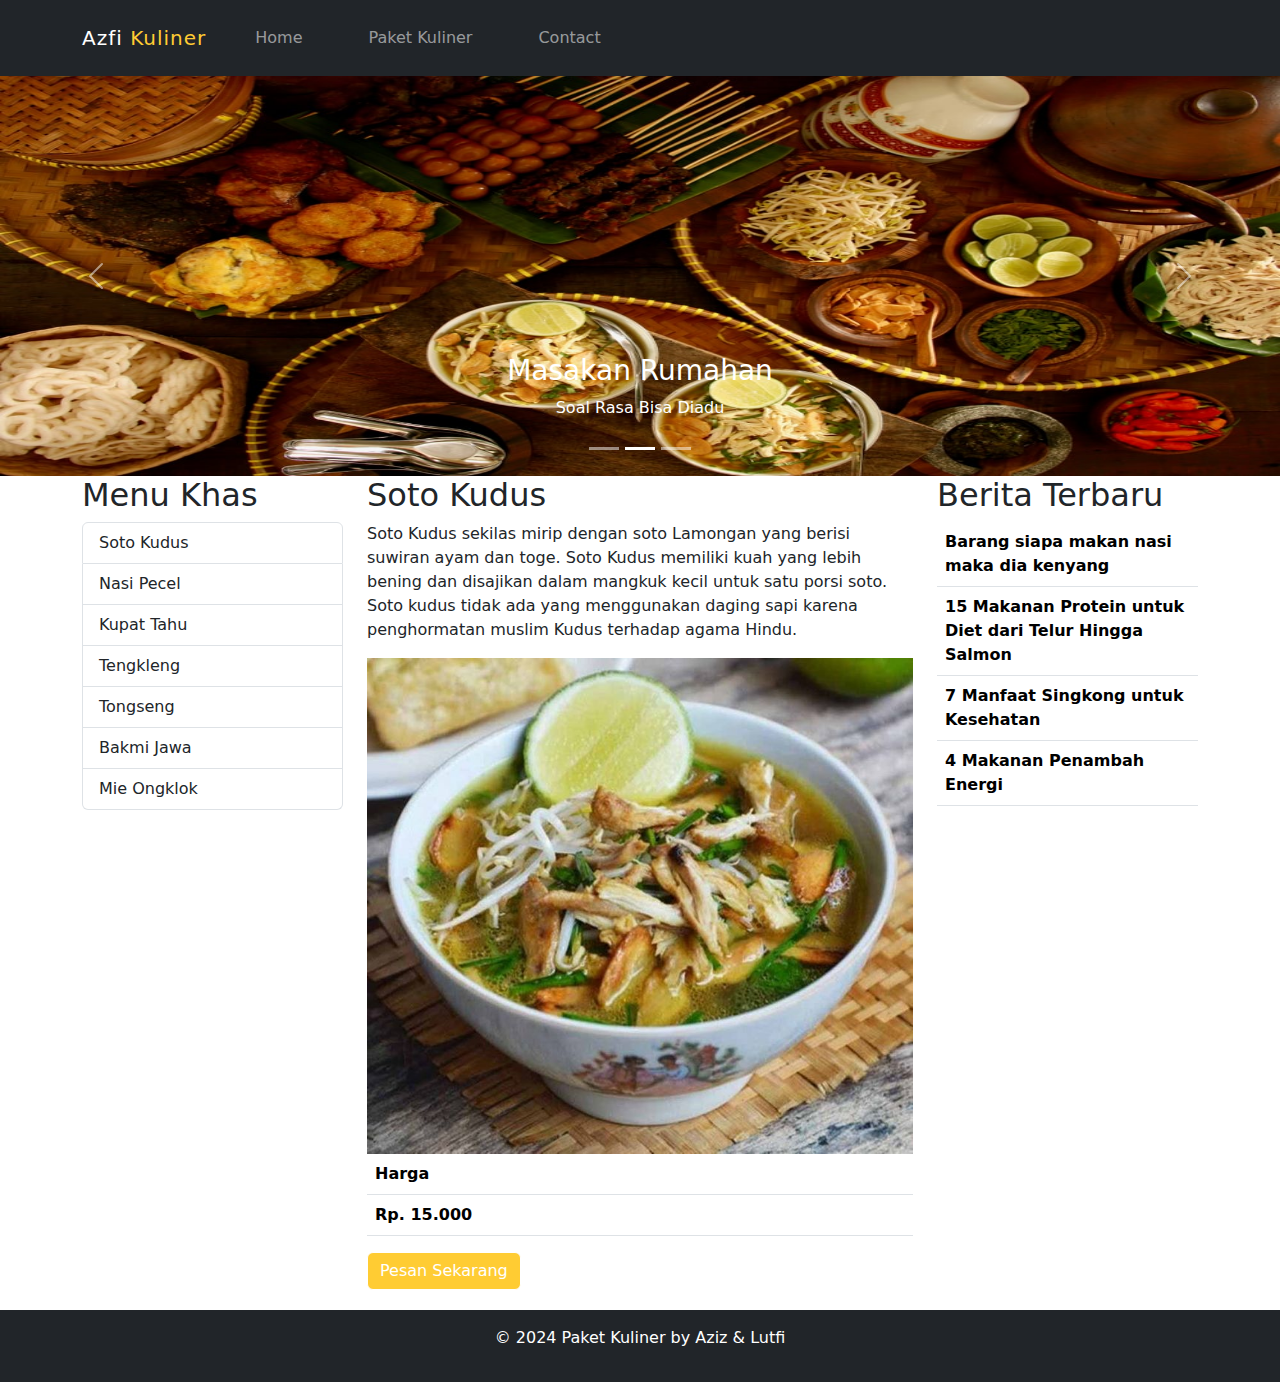
<file: index.html>
<!DOCTYPE html>
<html lang="en">

<head>
    <meta charset="UTF-8">
    <meta name="viewport" content="width=device-width, initial-scale=1.0">
    <title>Azfi Kuliner</title>
    <link rel="stylesheet" href="tampilan.css">
    <link href="https://cdn.jsdelivr.net/npm/bootstrap@5.3.3/dist/css/bootstrap.min.css" rel="stylesheet"
        integrity="sha384-QWTKZyjpPEjISv5WaRU9OFeRpok6YctnYmDr5pNlyT2bRjXh0JMhjY6hW+ALEwIH" crossorigin="anonymous">
    <script src="https://cdn.jsdelivr.net/npm/@popperjs/core@2.11.8/dist/umd/popper.min.js"
        integrity="sha384-I7E8VVD/ismYTF4hNIPjVp/Zjvgyol6VFvRkX/vR+Vc4jQkC+hVqc2pM8ODewa9r"
        crossorigin="anonymous"></script>
    <script src="https://cdn.jsdelivr.net/npm/bootstrap@5.3.3/dist/js/bootstrap.min.js"
        integrity="sha384-0pUGZvbkm6XF6gxjEnlmuGrJXVbNuzT9qBBavbLwCsOGabYfZo0T0to5eqruptLy"
        crossorigin="anonymous"></script>
    <script>
        function showMenu(id) {
            var menu = document.getElementById(id);
            var menus = document.querySelectorAll('.menu-detail');
            menus.forEach(function (item) {
                if (item.id === id) {
                    item.style.display = 'block';
                } else {
                    item.style.display = 'none';
                }
            });
        }
    </script>
</head>

<body onload="showMenu('soto-kudus')">
    <header>
        <nav class="navbar navbar-expand-lg navbar-dark bg-dark">
            <div class="container">
                <a class="navbar-brand" href="#">Azfi <span>Kuliner</span></a>
                <button class="navbar-toggler" type="button" data-bs-toggle="collapse" data-bs-target="#navbarNav"
                    aria-controls="navbarNav" aria-expanded="false" aria-label="Toggle navigation">
                    <span class="navbar-toggler-icon"></span>
                </button>
                <div class="collapse navbar-collapse" id="navbarNav">
                    <ul class="navbar-nav">
                        <li class="nav-item">
                            <a class="nav-link" href="#">Home</a>
                        </li>
                        <li class="nav-item">
                            <a class="nav-link" href="paket_kuliner.html">Paket Kuliner</a>
                        </li>
                        <li class="nav-item">
                            <a class="nav-link" href="#">Contact</a>
                        </li>
                    </ul>
                </div>
            </div>
        </nav>
    </header>

    <div id="demo2" class="carousel slide" data-bs-ride="carousel">
        <div class="carousel-indicators">
            <button type="button" data-bs-target="#demo2" data-bs-slide-to="0" class=""></button>
            <button type="button" data-bs-target="#demo2" data-bs-slide-to="1" class="active"
                aria-current="true"></button>
            <button type="button" data-bs-target="#demo2" data-bs-slide-to="2" class=""></button>
        </div>
        <div class="carousel-inner">
            <div class="carousel-item">
                <img src="images/food.jpg" alt="food" class="d-block w-100 carousel-img">
                <div class="carousel-caption">
                    <h3>Makanan Khas</h3>
                    <p>Cita Rasa Lezat dan autentik</p>
                </div>
            </div>
            <div class="carousel-item active">
                <img src="images/makanan.jpg" alt="makanan" class="d-block w-100 carousel-img">

                <div class="carousel-caption">
                    <h3>Masakan Rumahan</h3>
                    <p>Soal Rasa Bisa Diadu</p>
                </div>
            </div>
            <div class="carousel-item">
                <img src="images/traditional.jpg" alt="traditional" class="d-block w-100 carousel-img">
                <div class="carousel-caption">
                    <h3>Dimasak Secara Tradisional</h3>
                    <p>Rasa yang khas, pastinya istimewa</p>
                </div>
            </div>
        </div>
        <button class="carousel-control-prev" type="button" data-bs-target="#demo2" data-bs-slide="prev"
            style="cursor:pointer">
            <span class="carousel-control-prev-icon"></span>
        </button>
        <button class="carousel-control-next" type="button" data-bs-target="#demo2" data-bs-slide="next"
            style="cursor:pointer">
            <span class="carousel-control-next-icon"></span>
        </button>
    </div>

    <div class="container">
        <div class="row">
            <div class="col-lg-3">
                <h2>Menu Khas</h2>
                <ul class="list-group">
                    <li class="list-group-item" onclick="showMenu('soto-kudus')">Soto Kudus</li>
                    <li class="list-group-item" onclick="showMenu('nasi-pecel')">Nasi Pecel</a></li>
                    <li class="list-group-item" onclick="showMenu('kupat-tahu')">Kupat Tahu</li>
                    <li class="list-group-item" onclick="showMenu('tengkleng')">Tengkleng</li>
                    <li class="list-group-item" onclick="showMenu('tongseng')">Tongseng</li>
                    <li class="list-group-item" onclick="showMenu('bakmi-jawa')">Bakmi Jawa</li>
                    <li class="list-group-item" onclick="showMenu('mie-ongklok')">Mie Ongklok</li>
                </ul>
            </div>
            <div class="col-lg-6 menu-detail" id="soto-kudus">
                <h2>Soto Kudus</h2>
                <p>Soto Kudus sekilas mirip dengan soto Lamongan yang berisi suwiran ayam dan toge. Soto Kudus
                    memiliki
                    kuah yang lebih bening dan disajikan dalam mangkuk kecil untuk satu porsi soto. Soto kudus tidak
                    ada
                    yang menggunakan daging sapi karena penghormatan muslim Kudus terhadap agama Hindu.</p>
                <img src="images/soto kudus.jpg" class="img-fluid" alt="Soto Kudus">
                <table class="table">
                    <thead>
                        <th scope="col">Harga</th>
                        </tr>
                    </thead>
                    <tbody>
                        <tr>
                            <th scope="row">Rp. 15.000</th>
                        </tr>
                    </tbody>
                </table>
                <button class="btn btn-primary btn-pesan" style="background-color:#ffcc33; border-color: white;">Pesan Sekarang</button>
            </div>
            <div class="col-lg-6 menu-detail" id="nasi-pecel">
                <h2>Nasi Pecel</h2>
                <p>Nasi pecel termasuk makanan khas Jawa Tengah yang sangat populer. Nasi pecel juga terkenal di
                    Yogyakarta dan Jawa Timur. Dalam bahasa Jawa, pecel dapat diartikan sebagai 'tumbuk' atau
                    'dihancurkan dengan cara ditumbuk'. Satu porsi nasi pecel biasanya berisi nasi, sayuran rebus,
                    dengan siraman bumbu kacang yang pedas.
                </p>
                <img src="images/nasi pecel.jpg" class="img-fluid" alt="Soto Kudus">
                <table class="table">
                    <thead>
                        <th scope="col">Harga</th>
                        </tr>
                    </thead>
                    <tbody>
                        <tr>
                            <th scope="row">Rp. 12.000</th>
                        </tr>
                    </tbody>
                </table>
                <button class="btn btn-primary btn-pesan" style="background-color:#ffcc33; border-color: white;">Pesan Sekarang</button>
            </div>
            <div class="col-lg-6 menu-detail" id="kupat-tahu">
                <h2>Kupat Tahu</h2>
                <p>Kupat tahu merupakan makanan khas Jawa Tengah yang berasal dari Solo dan Magelang. Kupat tahu berisi
                    ketupat, tahu yang telah digoreng, irisan kol, tauge, bakwa dan juga bumbu kacang.</p>
                <img src="images/kupat tahu.jpg" class="img-fluid" alt="Soto Kudus">
                <table class="table">
                    <thead>
                        <th scope="col">Harga</th>
                        </tr>
                    </thead>
                    <tbody>
                        <tr>
                            <th scope="row">Rp. 11.000</th>
                        </tr>
                    </tbody>
                </table>
                <button class="btn btn-primary btn-pesan" style="background-color:#ffcc33; border-color: white;">Pesan Sekarang</button>
            </div>
            <div class="col-lg-6 menu-detail" id="tengkleng">
                <h2>Tengkleng</h2>
                <p>Tengkleng merupakan olahan tulang kambing berkuah mirip dengan gulai kambing. Tengkleng berisi olahan
                    tulang kaki, kepala dengan daging yang masih sedikit menempel di permukaannya. Bentuk fisik dari
                    tengkleng hampir mirip dengan gulai kambing, tetapi kuahnya lebih encer ada juga tengkleng dengan
                    sedikit kuah.</p>
                <img src="images/tengkleng.jpg" class="img-fluid" alt="Tengkleng">
                <table class="table">
                    <thead>
                        <th scope="col">Harga</th>
                        </tr>
                    </thead>
                    <tbody>
                        <tr>
                            <th scope="row">Rp. 19.000</th>
                        </tr>
                    </tbody>
                </table>
                <button class="btn btn-primary btn-pesan" style="background-color:#ffcc33; border-color: white;">Pesan Sekarang</button>
            </div>
            <div class="col-lg-6 menu-detail" id="tongseng">
                <h2>Tongseng</h2>
                <p>Tongseng dianggap sebagai makanan khas daerah Solo, Magelang dan sekitarnya. Makanan khas Jawa Tengah
                    ini juga mirip dengan gulai, namun memiliki rasa yang lebih tajam. Tongseng dibuat dengan
                    menggunakan daging yang masih melekat pada tulang, terutama tulang iga dan tulang belakang.</p>
                <img src="images/tongseng.jpg" class="img-fluid" alt="Tongseng">
                <table class="table">
                    <thead>
                        <th scope="col">Harga</th>
                        </tr>
                    </thead>
                    <tbody>
                        <tr>
                            <th scope="row">Rp. 19.000</th>
                        </tr>
                    </tbody>
                </table>
                <button class="btn btn-primary btn-pesan" style="background-color:#ffcc33; border-color: white;">Pesan Sekarang</button>
            </div>
            <div class="col-lg-6 menu-detail" id="bakmi-jawa">
                <h2>Bakmi Jawa</h2>
                <p>Bakmi Jawa atau mi Jawa adalah bakmi rebus yang dimasak dengan bumbu khas masakan Jawa. Kebanyakan
                    bakmi Jawa adalah bakmi rebus. Namun, ada juga variasi mi goreng dari bakmi Jawa. Makanan khas Jawa
                    Tengah ini dimasak di atas tungku tanah liat (anglo) dan api arang. </p>
                <img src="images/bakmi jawa.jpg" class="img-fluid" alt="Bakmi Jawa">
                <table class="table">
                    <thead>
                        <th scope="col">Harga</th>
                        </tr>
                    </thead>
                    <tbody>
                        <tr>
                            <th scope="row">Rp. 17.000</th>
                        </tr>
                    </tbody>
                </table>
                <button class="btn btn-primary btn-pesan" style="background-color:#ffcc33; border-color: white;">Pesan Sekarang</button>
            </div>
            <div class="col-lg-6 menu-detail" id="mie-ongklok">
                <h2>Mie Ongklok</h2>
                <p>Bakmi Jawa atau mi Jawa adalah bakmi rebus yang dimasak dengan bumbu khas masakan Jawa. Kebanyakan
                    bakmi Jawa adalah bakmi rebus. Namun, ada juga variasi mi goreng dari bakmi Jawa. Makanan khas Jawa
                    Tengah ini dimasak di atas tungku tanah liat (anglo) dan api arang. </p>
                <img src="images/mie ongklok.jpg" class="img-fluid" alt="Mie Ongklok">
                <table class="table">
                    <thead>
                        <th scope="col">Harga</th>
                        </tr>
                    </thead>
                    <tbody>
                        <tr>
                            <th scope="row">Rp. 18.000</th>
                        </tr>
                    </tbody>
                </table>
                <button class="btn btn-primary btn-pesan" style="background-color:#ffcc33; border-color: white;">Pesan Sekarang</button>
            </div>
            <div class="col-lg-3">
                <h2>Berita Terbaru</h2>
                <table class="table">
                    <tbody>
                        <tr>
                            <th scope="row">Barang siapa makan nasi maka dia kenyang</th>
                        </tr>
                        <tr>
                            <th scope="row">15 Makanan Protein untuk Diet dari Telur Hingga Salmon</th>
                        </tr>
                        <tr>
                            <th scope="row">7 Manfaat Singkong untuk Kesehatan</th>
                        </tr>
                        <tr>
                            <th scope="row">4 Makanan Penambah Energi</th>
                        </tr>
                    </tbody>
                </table>
            </div>
        </div>
    </div>
    
    <footer class="bg-dark text-white text-center py-3">
        <div class="container">
            <p>&copy; 2024 Paket Kuliner by Aziz & Lutfi</p>
        </div>
    </footer>
    </div>
</body>
</html>
</file>
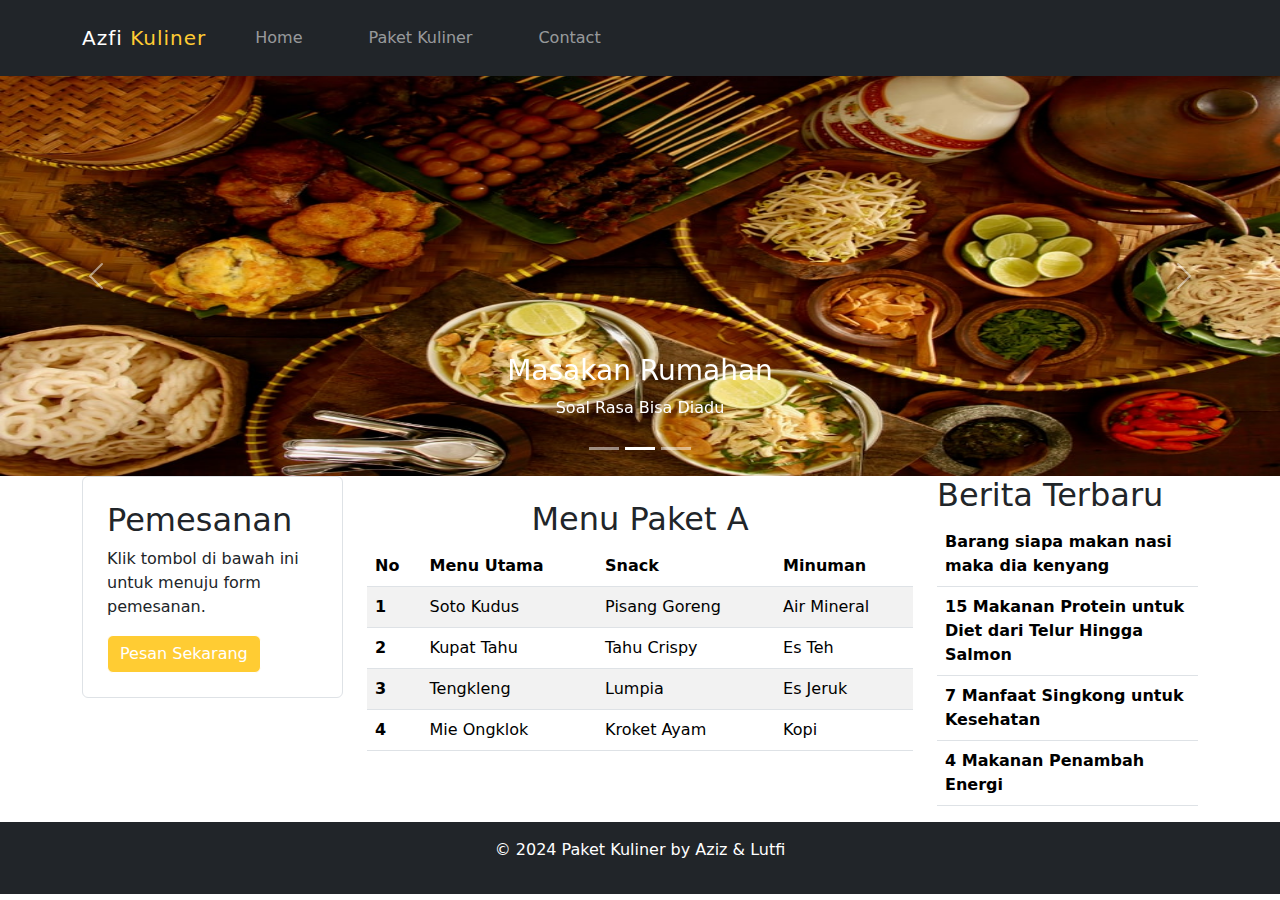
<file: detail_paket.html>
<!DOCTYPE html>
<html lang="en">

<head>
    <meta charset="UTF-8">
    <meta name="viewport" content="width=device-width, initial-scale=1.0">
    <title>Paket Azfi Kuliner</title>
    <link rel="stylesheet" href="tampilan.css">
    <link href="https://cdn.jsdelivr.net/npm/bootstrap@5.3.3/dist/css/bootstrap.min.css" rel="stylesheet"
        integrity="sha384-QWTKZyjpPEjISv5WaRU9OFeRpok6YctnYmDr5pNlyT2bRjXh0JMhjY6hW+ALEwIH" crossorigin="anonymous">
    <script src="https://cdn.jsdelivr.net/npm/@popperjs/core@2.11.8/dist/umd/popper.min.js"
        integrity="sha384-I7E8VVD/ismYTF4hNIPjVp/Zjvgyol6VFvRkX/vR+Vc4jQkC+hVqc2pM8ODewa9r"
        crossorigin="anonymous"></script>
    <script src="https://cdn.jsdelivr.net/npm/bootstrap@5.3.3/dist/js/bootstrap.min.js"
        integrity="sha384-0pUGZvbkm6XF6gxjEnlmuGrJXVbNuzT9qBBavbLwCsOGabYfZo0T0to5eqruptLy"
        crossorigin="anonymous"></script>
</head>

<body>
    <header>
        <nav class="navbar navbar-expand-lg navbar-dark bg-dark">
            <div class="container">
                <a class="navbar-brand" href="index.html">Azfi <span>Kuliner</span></a>
                <button class="navbar-toggler" type="button" data-bs-toggle="collapse" data-bs-target="#navbarNav"
                    aria-controls="navbarNav" aria-expanded="false" aria-label="Toggle navigation">
                    <span class="navbar-toggler-icon"></span>
                </button>
                <div class="collapse navbar-collapse" id="navbarNav">
                    <ul class="navbar-nav">
                        <li class="nav-item">
                            <a class="nav-link" href="index.html">Home</a>
                        </li>
                        <li class="nav-item">
                            <a class="nav-link" href="paket_kuliner.html">Paket Kuliner</a>
                        </li>
                        <li class="nav-item">
                            <a class="nav-link" href="#">Contact</a>
                        </li>
                    </ul>
                </div>
            </div>
        </nav>
    </header>

    <div id="demo2" class="carousel slide" data-bs-ride="carousel">
        <div class="carousel-indicators">
            <button type="button" data-bs-target="#demo2" data-bs-slide-to="0" class=""></button>
            <button type="button" data-bs-target="#demo2" data-bs-slide-to="1" class="active"
                aria-current="true"></button>
            <button type="button" data-bs-target="#demo2" data-bs-slide-to="2" class=""></button>
        </div>
        <div class="carousel-inner">
            <div class="carousel-item">
                <img src="images/food.jpg" alt="food" class="d-block w-100 carousel-img">
                <div class="carousel-caption">
                    <h3>Makanan Khas</h3>
                    <p>Cita Rasa Lezat dan autentik</p>
                </div>
            </div>
            <div class="carousel-item active">
                <img src="images/makanan.jpg" alt="makanan" class="d-block w-100 carousel-img">

                <div class="carousel-caption">
                    <h3>Masakan Rumahan</h3>
                    <p>Soal Rasa Bisa Diadu</p>
                </div>
            </div>
            <div class="carousel-item">
                <img src="images/traditional.jpg" alt="traditional" class="d-block w-100 carousel-img">
                <div class="carousel-caption">
                    <h3>Dimasak Secara Tradisional</h3>
                    <p>Rasa yang khas, pastinya istimewa</p>
                </div>
            </div>
        </div>
        <button class="carousel-control-prev" type="button" data-bs-target="#demo2" data-bs-slide="prev"
            style="cursor:pointer">
            <span class="carousel-control-prev-icon"></span>
        </button>
        <button class="carousel-control-next" type="button" data-bs-target="#demo2" data-bs-slide="next"
            style="cursor:pointer">
            <span class="carousel-control-next-icon"></span>
        </button>
    </div>

    <div class="container">
        <div class="row">
            <div class="col-lg-3">
                <div class="p-4 border rounded">
                    <h2>Pemesanan</h2>
                    <p>Klik tombol di bawah ini untuk menuju form pemesanan.</p>
                    <button class="btn btn-primary" style="background-color:#ffcc33; border-color: white;">Pesan Sekarang</button>
                </div>
            </div>
            <div class="col-lg-6">
                <h2 class="text-center mt-4">Menu Paket A</h2>
                <div class="table-responsive">
                    <table class="table table-striped">
                        <thead>
                            <tr>
                                <th scope="col">No</th>
                                <th scope="col">Menu Utama</th>
                                <th scope="col">Snack</th>
                                <th scope="col">Minuman</th>
                            </tr>
                        </thead>
                        <tbody>
                            <tr>
                                <th scope="row">1</th>
                                <td>Soto Kudus</td>
                                <td>Pisang Goreng</td>
                                <td>Air Mineral</td>
                            </tr>
                            <tr>
                                <th scope="row">2</th>
                                <td>Kupat Tahu</td>
                                <td>Tahu Crispy</td>
                                <td>Es Teh</td>
                            </tr>
                            <tr>
                                <th scope="row">3</th>
                                <td>Tengkleng</td>
                                <td>Lumpia</td>
                                <td>Es Jeruk</td>
                            </tr>
                            <tr>
                                <th scope="row">4</th>
                                <td>Mie Ongklok</td>
                                <td>Kroket Ayam</td>
                                <td>Kopi</td>
                            </tr>
                        </tbody>
                    </table>
                </div>
            </div>

            <div class="col-lg-3">
                <h2>Berita Terbaru</h2>
                <table class="table">
                    <tbody>
                        <tr>
                            <th scope="row">Barang siapa makan nasi maka dia kenyang</th>
                        </tr>
                        <tr>
                            <th scope="row">15 Makanan Protein untuk Diet dari Telur Hingga Salmon</th>
                        </tr>
                        <tr>
                            <th scope="row">7 Manfaat Singkong untuk Kesehatan</th>
                        </tr>
                        <tr>
                            <th scope="row">4 Makanan Penambah Energi</th>
                        </tr>
                    </tbody>
                </table>
            </div>
        </div>
    </div>

    <footer class="bg-dark text-white text-center py-3">
        <div class="container">
            <p>&copy; 2024 Paket Kuliner by Aziz & Lutfi</p>
        </div>
    </footer>
</body>
</html>
</file>
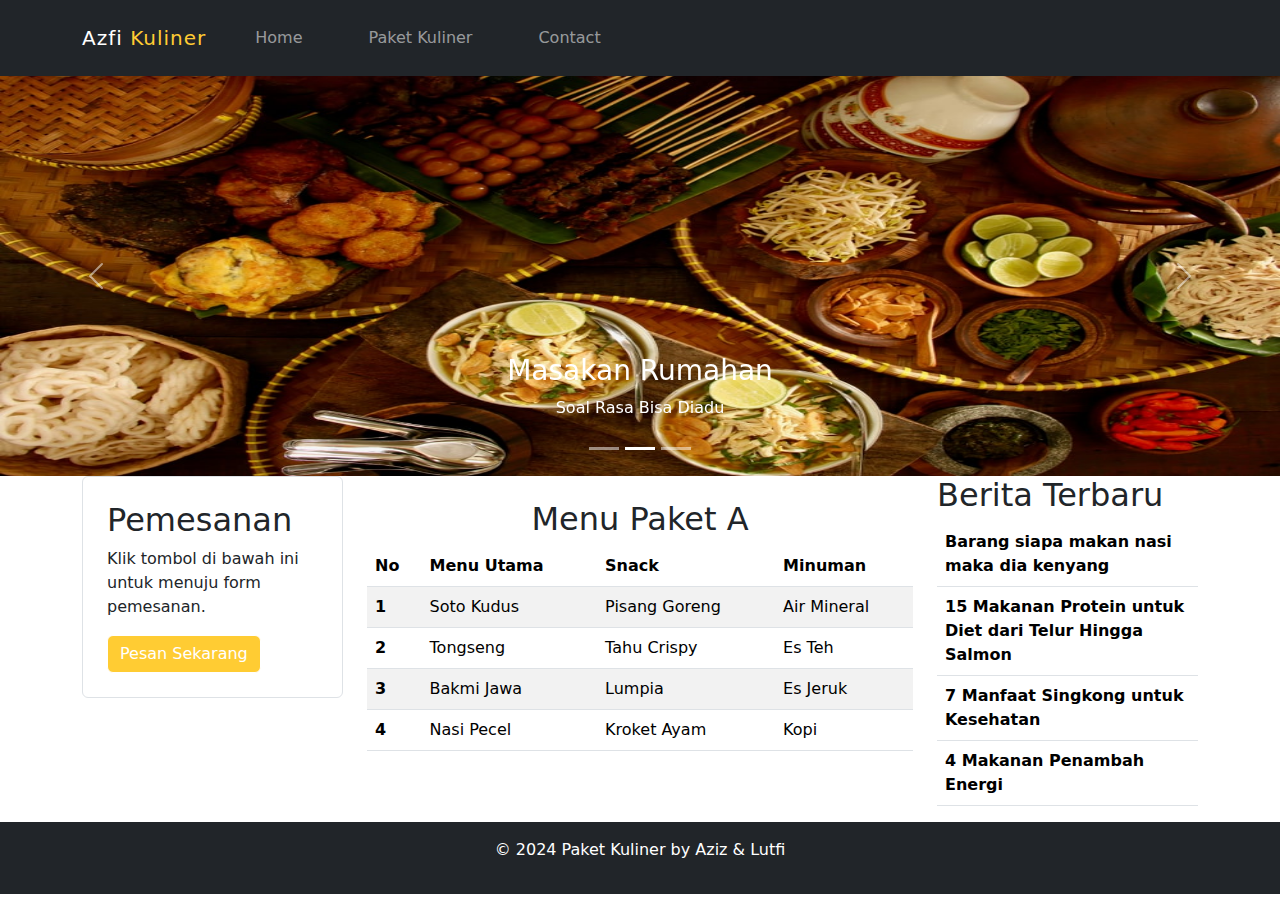
<file: detail_paket2.html>
<!DOCTYPE html>
<html lang="en">

<head>
    <meta charset="UTF-8">
    <meta name="viewport" content="width=device-width, initial-scale=1.0">
    <title>Paket Azfi Kuliner</title>
    <link rel="stylesheet" href="tampilan.css">
    <link href="https://cdn.jsdelivr.net/npm/bootstrap@5.3.3/dist/css/bootstrap.min.css" rel="stylesheet"
        integrity="sha384-QWTKZyjpPEjISv5WaRU9OFeRpok6YctnYmDr5pNlyT2bRjXh0JMhjY6hW+ALEwIH" crossorigin="anonymous">
    <script src="https://cdn.jsdelivr.net/npm/@popperjs/core@2.11.8/dist/umd/popper.min.js"
        integrity="sha384-I7E8VVD/ismYTF4hNIPjVp/Zjvgyol6VFvRkX/vR+Vc4jQkC+hVqc2pM8ODewa9r"
        crossorigin="anonymous"></script>
    <script src="https://cdn.jsdelivr.net/npm/bootstrap@5.3.3/dist/js/bootstrap.min.js"
        integrity="sha384-0pUGZvbkm6XF6gxjEnlmuGrJXVbNuzT9qBBavbLwCsOGabYfZo0T0to5eqruptLy"
        crossorigin="anonymous"></script>
</head>

<body>
    <header>
        <nav class="navbar navbar-expand-lg navbar-dark bg-dark">
            <div class="container">
                <a class="navbar-brand" href="index.html">Azfi <span>Kuliner</span></a>
                <button class="navbar-toggler" type="button" data-bs-toggle="collapse" data-bs-target="#navbarNav"
                    aria-controls="navbarNav" aria-expanded="false" aria-label="Toggle navigation">
                    <span class="navbar-toggler-icon"></span>
                </button>
                <div class="collapse navbar-collapse" id="navbarNav">
                    <ul class="navbar-nav">
                        <li class="nav-item">
                            <a class="nav-link" href="index.html">Home</a>
                        </li>
                        <li class="nav-item">
                            <a class="nav-link" href="paket_kuliner.html">Paket Kuliner</a>
                        </li>
                        <li class="nav-item">
                            <a class="nav-link" href="#">Contact</a>
                        </li>
                    </ul>
                </div>
            </div>
        </nav>
    </header>

    <div id="demo2" class="carousel slide" data-bs-ride="carousel">
        <div class="carousel-indicators">
            <button type="button" data-bs-target="#demo2" data-bs-slide-to="0" class=""></button>
            <button type="button" data-bs-target="#demo2" data-bs-slide-to="1" class="active"
                aria-current="true"></button>
            <button type="button" data-bs-target="#demo2" data-bs-slide-to="2" class=""></button>
        </div>
        <div class="carousel-inner">
            <div class="carousel-item">
                <img src="images/food.jpg" alt="food" class="d-block w-100 carousel-img">
                <div class="carousel-caption">
                    <h3>Makanan Khas</h3>
                    <p>Cita Rasa Lezat dan autentik</p>
                </div>
            </div>
            <div class="carousel-item active">
                <img src="images/makanan.jpg" alt="makanan" class="d-block w-100 carousel-img">

                <div class="carousel-caption">
                    <h3>Masakan Rumahan</h3>
                    <p>Soal Rasa Bisa Diadu</p>
                </div>
            </div>
            <div class="carousel-item">
                <img src="images/traditional.jpg" alt="traditional" class="d-block w-100 carousel-img">
                <div class="carousel-caption">
                    <h3>Dimasak Secara Tradisional</h3>
                    <p>Rasa yang khas, pastinya istimewa</p>
                </div>
            </div>
        </div>
        <button class="carousel-control-prev" type="button" data-bs-target="#demo2" data-bs-slide="prev"
            style="cursor:pointer">
            <span class="carousel-control-prev-icon"></span>
        </button>
        <button class="carousel-control-next" type="button" data-bs-target="#demo2" data-bs-slide="next"
            style="cursor:pointer">
            <span class="carousel-control-next-icon"></span>
        </button>
    </div>

    <div class="container">
        <div class="row">
            <div class="col-lg-3">
                <div class="p-4 border rounded">
                    <h2>Pemesanan</h2>
                    <p>Klik tombol di bawah ini untuk menuju form pemesanan.</p>
                    <button class="btn btn-primary" style="background-color:#ffcc33; border-color: white;">Pesan Sekarang</button>
                </div>
            </div>
            <div class="col-lg-6">
                <h2 class="text-center mt-4">Menu Paket A</h2>
                <div class="table-responsive">
                    <table class="table table-striped">
                        <thead>
                            <tr>
                                <th scope="col">No</th>
                                <th scope="col">Menu Utama</th>
                                <th scope="col">Snack</th>
                                <th scope="col">Minuman</th>
                            </tr>
                        </thead>
                        <tbody>
                            <tr>
                                <th scope="row">1</th>
                                <td>Soto Kudus</td>
                                <td>Pisang Goreng</td>
                                <td>Air Mineral</td>
                            </tr>
                            <tr>
                                <th scope="row">2</th>
                                <td>Tongseng</td>
                                <td>Tahu Crispy</td>
                                <td>Es Teh</td>
                            </tr>
                            <tr>
                                <th scope="row">3</th>
                                <td>Bakmi Jawa</td>
                                <td>Lumpia</td>
                                <td>Es Jeruk</td>
                            </tr>
                            <tr>
                                <th scope="row">4</th>
                                <td>Nasi Pecel</td>
                                <td>Kroket Ayam</td>
                                <td>Kopi</td>
                            </tr>
                        </tbody>
                    </table>
                </div>
            </div>

            <div class="col-lg-3">
                <h2>Berita Terbaru</h2>
                <table class="table">
                    <tbody>
                        <tr>
                            <th scope="row">Barang siapa makan nasi maka dia kenyang</th>
                        </tr>
                        <tr>
                            <th scope="row">15 Makanan Protein untuk Diet dari Telur Hingga Salmon</th>
                        </tr>
                        <tr>
                            <th scope="row">7 Manfaat Singkong untuk Kesehatan</th>
                        </tr>
                        <tr>
                            <th scope="row">4 Makanan Penambah Energi</th>
                        </tr>
                    </tbody>
                </table>
            </div>
        </div>
    </div>

    <footer class="bg-dark text-white text-center py-3">
        <div class="container">
            <p>&copy; 2024 Paket Kuliner by Aziz & Lutfi</p>
        </div>
    </footer>
</body>
</html>
</file>
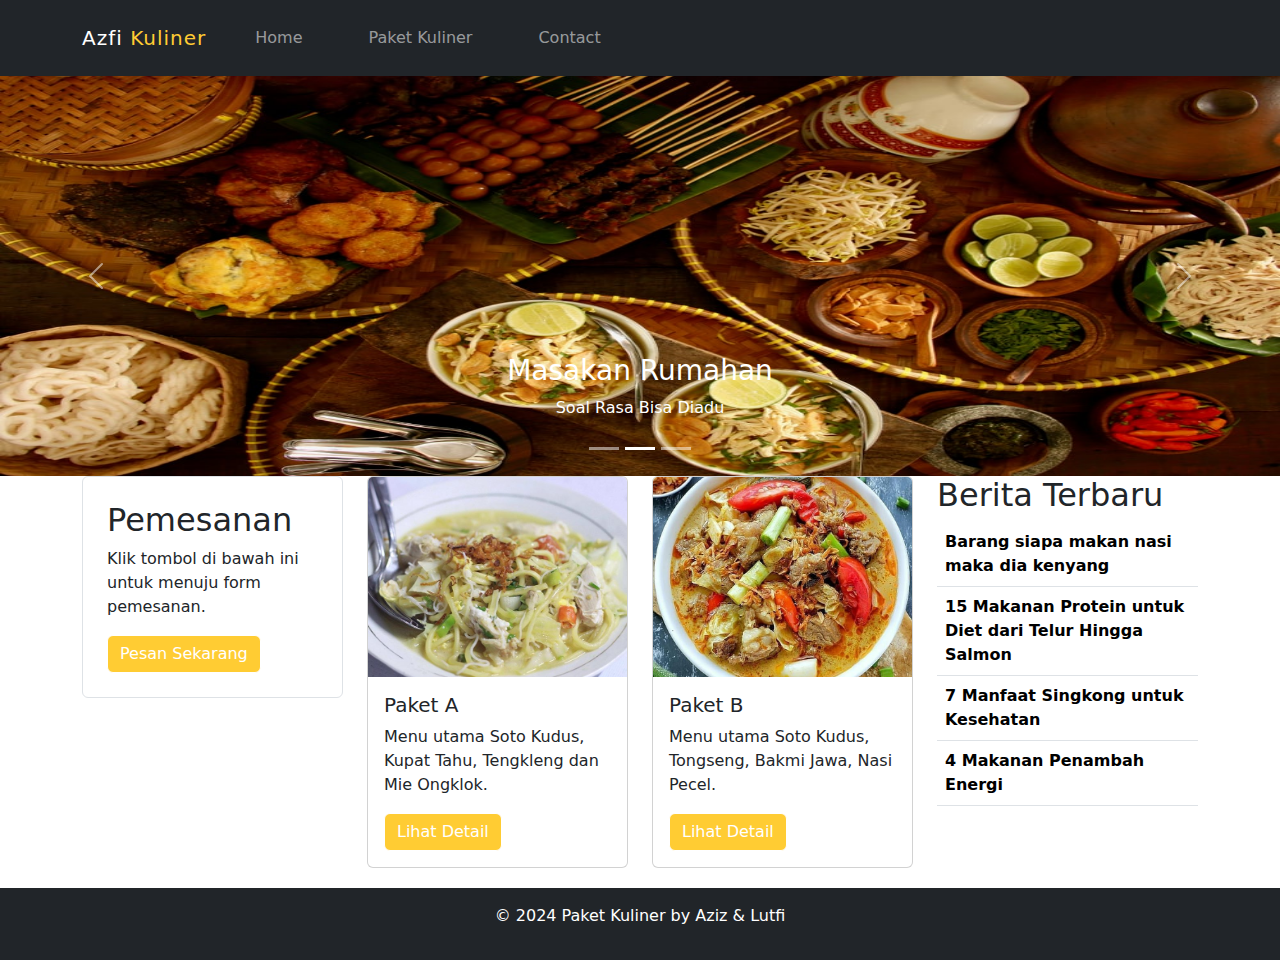
<file: paket_kuliner.html>
<!DOCTYPE html>
<html lang="en">

<head>
    <meta charset="UTF-8">
    <meta name="viewport" content="width=device-width, initial-scale=1.0">
    <title>Paket Azfi Kuliner</title>
    <link rel="stylesheet" href="tampilan.css">
    <link href="https://cdn.jsdelivr.net/npm/bootstrap@5.3.3/dist/css/bootstrap.min.css" rel="stylesheet"
        integrity="sha384-QWTKZyjpPEjISv5WaRU9OFeRpok6YctnYmDr5pNlyT2bRjXh0JMhjY6hW+ALEwIH" crossorigin="anonymous">
    <script src="https://cdn.jsdelivr.net/npm/@popperjs/core@2.11.8/dist/umd/popper.min.js"
        integrity="sha384-I7E8VVD/ismYTF4hNIPjVp/Zjvgyol6VFvRkX/vR+Vc4jQkC+hVqc2pM8ODewa9r"
        crossorigin="anonymous"></script>
    <script src="https://cdn.jsdelivr.net/npm/bootstrap@5.3.3/dist/js/bootstrap.min.js"
        integrity="sha384-0pUGZvbkm6XF6gxjEnlmuGrJXVbNuzT9qBBavbLwCsOGabYfZo0T0to5eqruptLy"
        crossorigin="anonymous"></script>
    <script>
        document.getElementById("btnDetailA").onclick = function () {
            window.location.href = "detail_paket.html#paketA";
        };
        document.getElementById("btnDetailB").onclick = function () {
            window.location.href = "detail_paket.html#paketB";
        };
    </script>
</head>

<body>
    <header>
        <nav class="navbar navbar-expand-lg navbar-dark bg-dark">
            <div class="container">
                <a class="navbar-brand" href="index.html">Azfi <span>Kuliner</span></a>
                <button class="navbar-toggler" type="button" data-bs-toggle="collapse" data-bs-target="#navbarNav"
                    aria-controls="navbarNav" aria-expanded="false" aria-label="Toggle navigation">
                    <span class="navbar-toggler-icon"></span>
                </button>
                <div class="collapse navbar-collapse" id="navbarNav">
                    <ul class="navbar-nav">
                        <li class="nav-item">
                            <a class="nav-link" href="index.html">Home</a>
                        </li>
                        <li class="nav-item">
                            <a class="nav-link" href="paket_kuliner.html">Paket Kuliner</a>
                        </li>
                        <li class="nav-item">
                            <a class="nav-link" href="#">Contact</a>
                        </li>
                    </ul>
                </div>
            </div>
        </nav>
    </header>

    <div id="demo2" class="carousel slide" data-bs-ride="carousel">
        <div class="carousel-indicators">
            <button type="button" data-bs-target="#demo2" data-bs-slide-to="0" class=""></button>
            <button type="button" data-bs-target="#demo2" data-bs-slide-to="1" class="active"
                aria-current="true"></button>
            <button type="button" data-bs-target="#demo2" data-bs-slide-to="2" class=""></button>
        </div>
        <div class="carousel-inner">
            <div class="carousel-item">
                <img src="images/food.jpg" alt="food" class="d-block w-100 carousel-img">
                <div class="carousel-caption">
                    <h3>Makanan Khas</h3>
                    <p>Cita Rasa Lezat dan autentik</p>
                </div>
            </div>
            <div class="carousel-item active">
                <img src="images/makanan.jpg" alt="makanan" class="d-block w-100 carousel-img">

                <div class="carousel-caption">
                    <h3>Masakan Rumahan</h3>
                    <p>Soal Rasa Bisa Diadu</p>
                </div>
            </div>
            <div class="carousel-item">
                <img src="images/traditional.jpg" alt="traditional" class="d-block w-100 carousel-img">
                <div class="carousel-caption">
                    <h3>Dimasak Secara Tradisional</h3>
                    <p>Rasa yang khas, pastinya istimewa</p>
                </div>
            </div>
        </div>
        <button class="carousel-control-prev" type="button" data-bs-target="#demo2" data-bs-slide="prev"
            style="cursor:pointer">
            <span class="carousel-control-prev-icon"></span>
        </button>
        <button class="carousel-control-next" type="button" data-bs-target="#demo2" data-bs-slide="next"
            style="cursor:pointer">
            <span class="carousel-control-next-icon"></span>
        </button>
    </div>

    <div class="container">
        <div class="row">
            <div class="col-lg-3">
                <div class="p-4 border rounded">
                    <h2>Pemesanan</h2>
                    <p>Klik tombol di bawah ini untuk menuju form pemesanan.</p>
                    <button class="btn btn-primary" style="background-color:#ffcc33; border-color: white;">Pesan Sekarang</button>
                </div>
            </div>
            <div class="col-lg-6">
                <div class="row">
                    <div class="col-lg-6">
                        <div class="card">
                            <img src="images/bakmi jawa.jpg" class="card-img-top" alt="...">
                            <div class="card-body">
                                <h5 class="card-title">Paket A</h5>
                                <p class="card-text">Menu utama Soto Kudus, Kupat Tahu, Tengkleng dan Mie Ongklok.</p>
                                <a href="detail_paket.html#paketA" class="btn btn-primary"
                                    style="background-color:#ffcc33; border-color: white;" id="btnDetailA">Lihat Detail</a>
                            </div>
                        </div>
                    </div>
                    <div class="col-lg-6">
                        <div class="card">
                            <img src="images/tongseng.jpg" class="card-img-top" alt="...">
                            <div class="card-body">
                                <h5 class="card-title">Paket B</h5>
                                <p class="card-text">Menu utama Soto Kudus, Tongseng, Bakmi Jawa, Nasi Pecel.</p>
                                <a href="detail_paket2.html#paketB" class="btn btn-primary"
                                    style="background-color:#ffcc33; border-color: white;" id="btnDetailB">Lihat Detail</a>
                            </div>
                        </div>
                    </div>
                </div>
            </div>
            <div class="col-lg-3">
                <h2>Berita Terbaru</h2>
                <table class="table">
                    <tbody>
                        <tr>
                            <th scope="row">Barang siapa makan nasi maka dia kenyang</th>
                        </tr>
                        <tr>
                            <th scope="row">15 Makanan Protein untuk Diet dari Telur Hingga Salmon</th>
                        </tr>
                        <tr>
                            <th scope="row">7 Manfaat Singkong untuk Kesehatan</th>
                        </tr>
                        <tr>
                            <th scope="row">4 Makanan Penambah Energi</th>
                        </tr>
                    </tbody>
                </table>
            </div>
        </div>
    </div>

    <footer class="bg-dark text-white text-center py-3">
        <div class="container">
            <p>&copy; 2024 Paket Kuliner by Aziz & Lutfi</p>
        </div>
    </footer>
</body>
</html>
</file>
<file: tampilan.css>
.navbar {
    border-radius: 0;
}

.sidebar {
    background-color: #f8f9fa;
    padding: 20px;
}

.sidebar h2 {
    margin-bottom: 15px; 
}

.main-content {
    padding: 20px;
}

.main-content h2 {
    margin-top: 0;
}

.footer {
    background-color: #343a40;
    color: #fff;
    padding: 20px;
}

.list-group-item {
    cursor: pointer; 
    list-style: none;
}

.carousel-item img {
    max-width: 100%;
    max-height: 400px; 
    width: auto;
    height: auto;
}

.small-image {
    max-width: 200px;
    height: auto;
}

.menu-detail {
    display: none;
}

.navbar-brand {
    color: #fafafa;
    font-size: 35px;
    letter-spacing: 1px;
    cursor: pointer;
}

span {
    color:  #ffcc33;
}

nav ul li {
    list-style: none;
    display: inline-block;
    padding: 10px 25px;
}

nav ul li a {
    text-decoration: none;
    color: #fafafa;
    font-weight: bold;
}

.card-img-top {
    height: 200px;
    object-fit: cover;
}

.card {
    margin-bottom: 20px;
}

.btn-pesan {
    margin-bottom: 20px;
}
</file>
